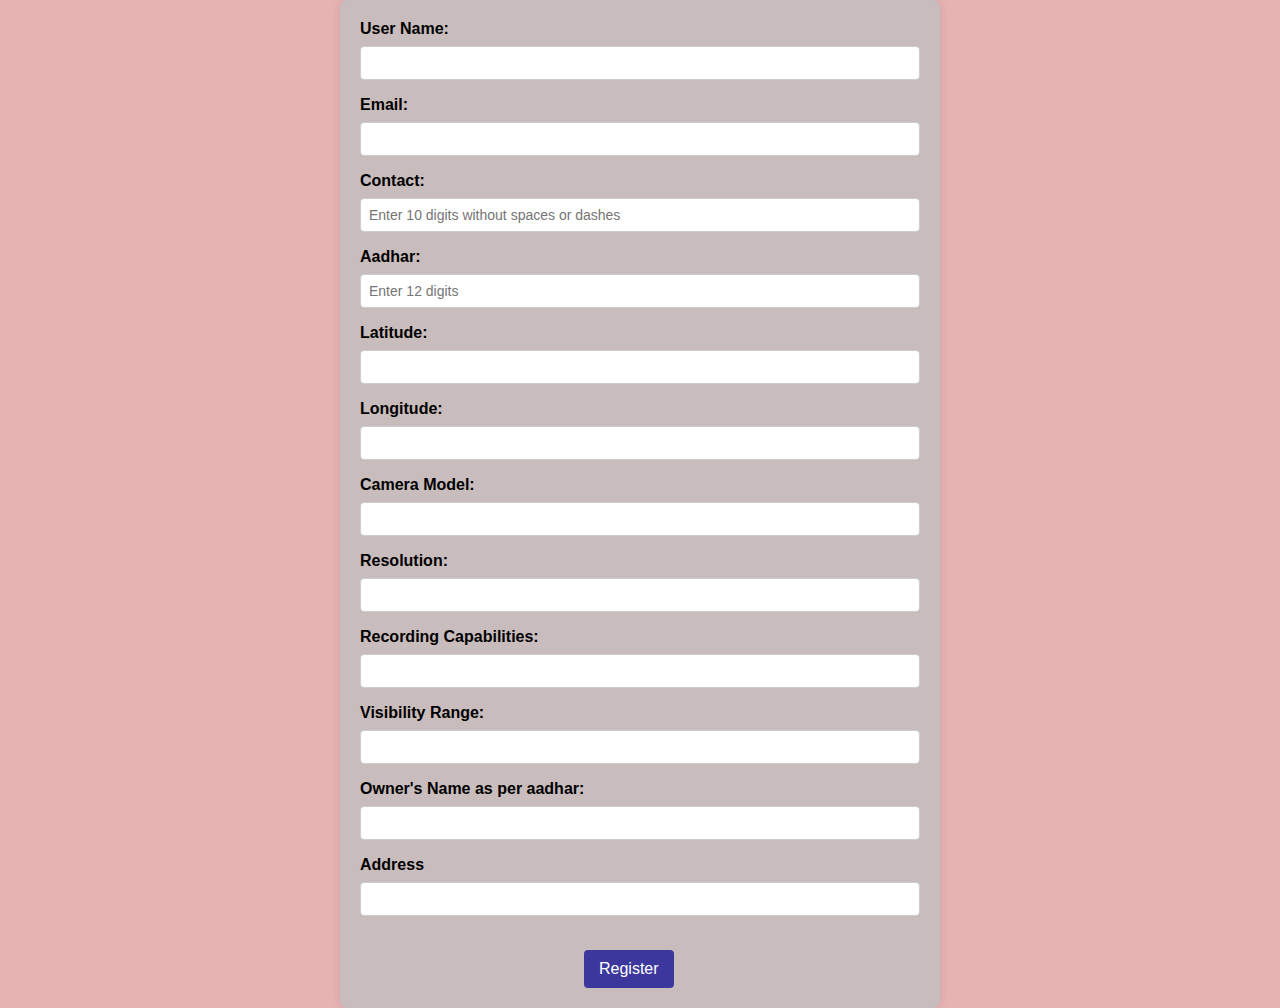
<file: RJPOLICE_HACK_069_Oregas_6-main/addcam.html>
<!DOCTYPE html>
<html lang="en">
<head>
    <meta charset="UTF-8">
    <meta name="viewport" content="width=device-width, initial-scale=1.0">
    <title>Camera Registration Form</title>
    <style>
        body {
            font-family: 'Arial', sans-serif;
            background-color: #e6b2b2;
            margin: 0;
            padding: 0;
            display: flex;
            justify-content: center;
            align-items: center;
            min-height: 100vh;
        }

        form {
            background-color: #c9bcbc;
            padding: 20px;
            border-radius: 8px;
            box-shadow: 0 0 10px rgba(0, 0, 0, 0.1);
            width: 100%;
            max-width: 600px; /* Set a maximum width if needed */
            box-sizing: border-box;
        }

        label {
            display: block;
            margin-bottom: 8px;
            font-weight: bold;
        }

        input {
            width: 100%;
            padding: 8px;
            margin-bottom: 16px;
            box-sizing: border-box;
            border: 1px solid #ccc;
            border-radius: 4px;
            font-size: 14px;
            color:rgb(202, 100, 176);
        }

        button {
            background-color: #1e1a96d3;
            color: #fff;
            margin-left:40%;
            padding: 10px 15px;
            border: none;
            border-radius: 4px;
            cursor: pointer;
            font-size: 16px;
        }

        button:hover {
            background-color: #ee5e1182;
        }
    </style>
</head>
<body>

    <form action="#" method="post" id="registrationForm">
        <!-- Personal Information -->
        <label for="name">User Name:</label>
        <input type="text" id="name" name="name" required>

        <label for="email">Email:</label>
        <input type="email" id="email" name="email" required>

        <label for="contact">Contact:</label>
        <input placeholder="Enter 10 digits without spaces or dashes" type="tel" id="contact" name="contact" pattern="[0-9]{10}" required>
       
        <label for="aadhar">Aadhar:</label>
        <input placeholder="Enter 12 digits" type="text" id="aadhar" name="aadhar" pattern="[0-9]{12}" required>
        
        <!-- Camera Information -->
        <label for="latitude">Latitude:</label>
        <input type="text" id="latitude" name="latitude" required>

        <label for="longitude">Longitude:</label>
        <input type="text" id="longitude" name="longitude" required>

        <label for="model">Camera Model:</label>
        <input type="text" id="model" name="model" required>

        <label for="resolution">Resolution:</label>
        <input type="text" id="resolution" name="resolution" required>

        <label for="recordingCapabilities">Recording Capabilities:</label>
        <input type="text" id="recordingCapabilities" name="recordingCapabilities" required>

        <label for="visibilityRange">Visibility Range:</label>
        <input type="text" id="visibilityRange" name="visibilityRange" required>

        <!-- Owner Contact Details -->
        <label for="ownerContactName">Owner's Name as per aadhar:</label>
        <input type="text" id="ownerContactName" name="ownerContactName" required>

        <label for="ownerContactEmail">Address</label>
        <input type="email" id="ownerContactEmail" name="ownerContactEmail" required>

         <br>
        <br>

        <button type="submit">Register</button>
    </form>

</body>
</html>
</file>
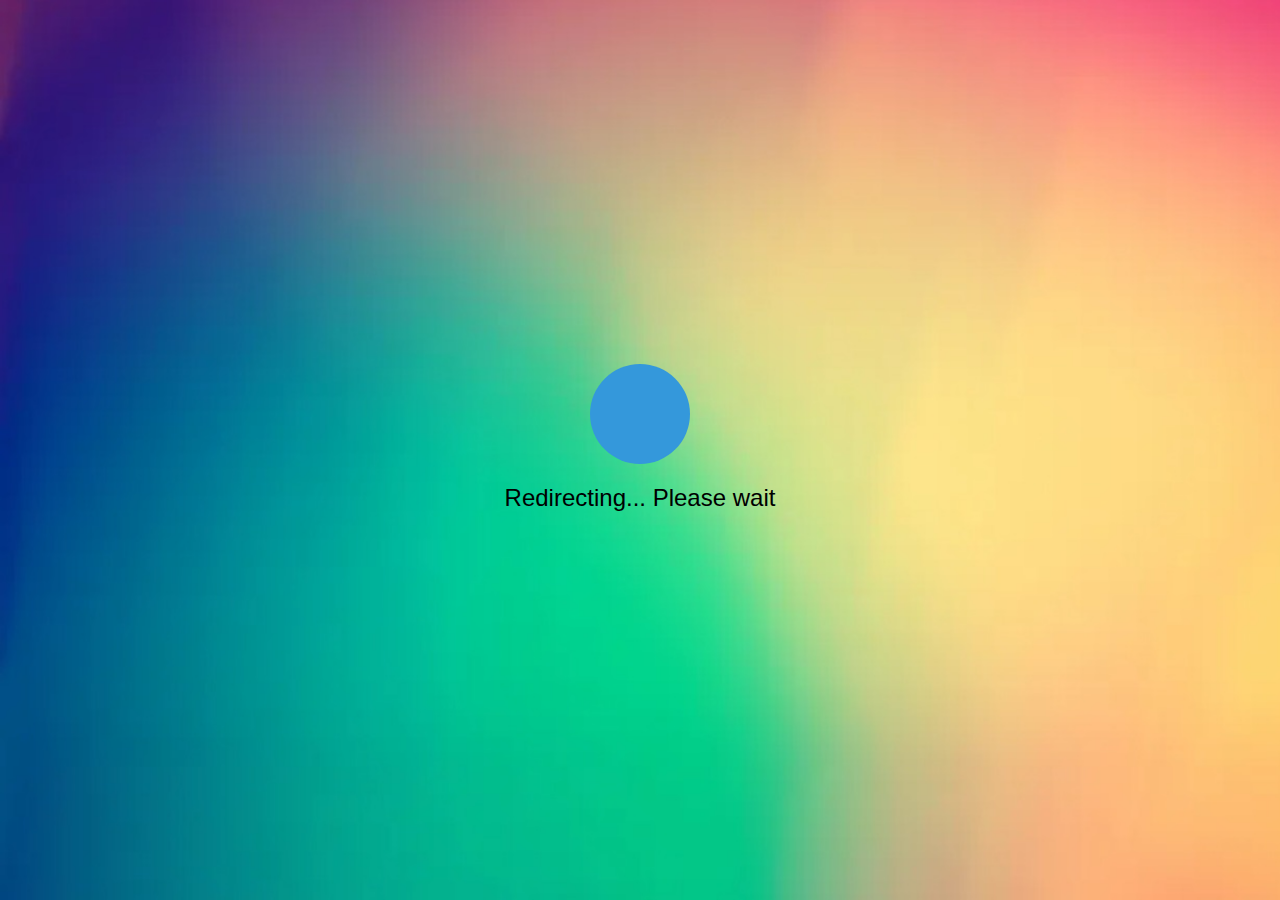
<file: RJPOLICE_HACK_069_Oregas_6-main/BufferPage.html>
<!DOCTYPE html>
<html lang="en">
<head>
    <meta charset="UTF-8">
    <meta name="viewport" content="width=device-width, initial-scale=1.0">
    <link rel="stylesheet" href="bufferstyle.css">
    <title>Buffering Page</title>
</head>
<body>
    <div class="buffering-container">
        <div class="buffering-animation"></div>
        <p class="buffering-text">Redirecting... Please wait</p>
    </div>

    
    <script src="bufferscript.js"></script>
</body>
</html>
</file>
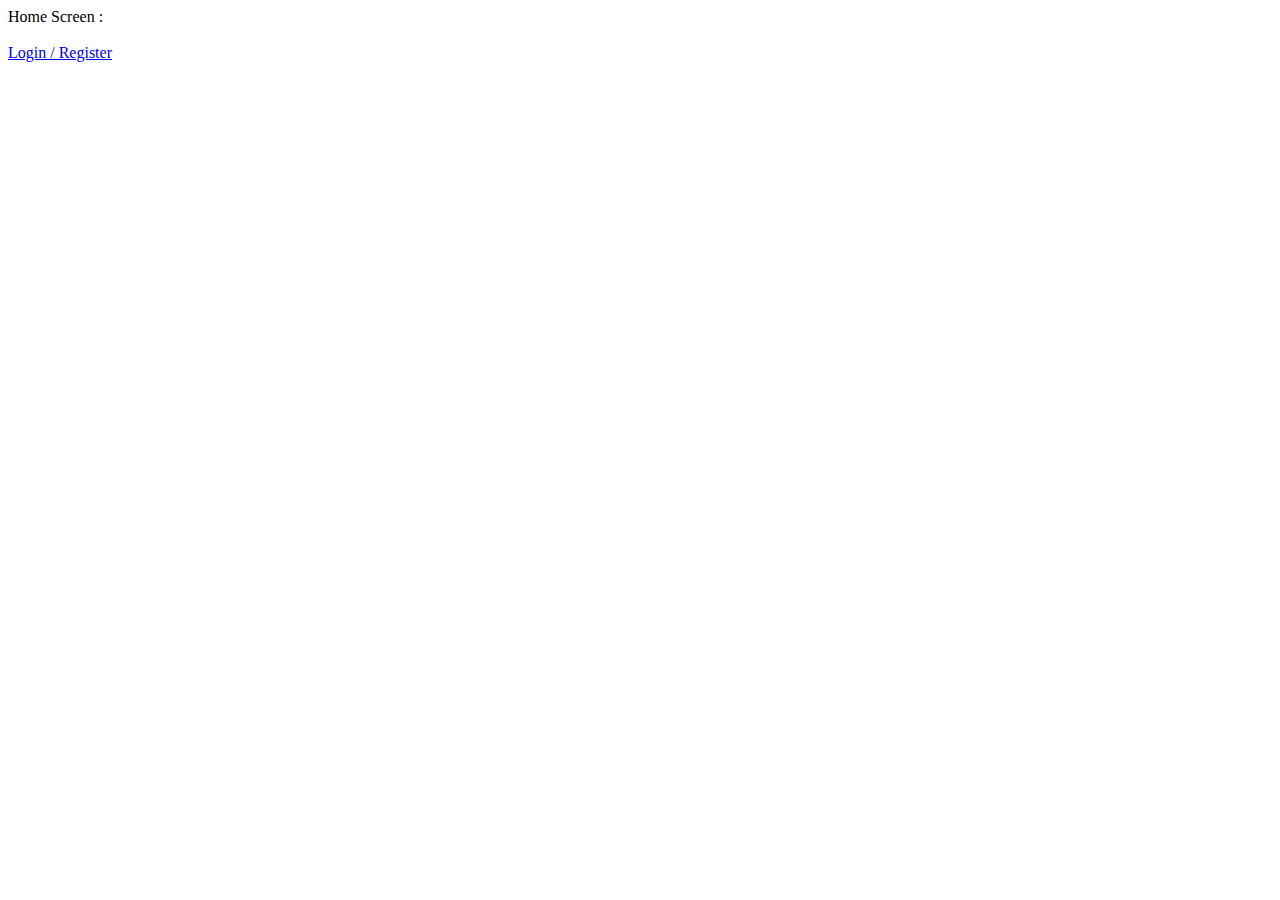
<file: RJPOLICE_HACK_069_Oregas_6-main/home.html>
<!DOCTYPE html>
<html>
<head>
<meta charset="ISO-8859-1">
<title>HomePage : Electricity Management System</title>
</head>
<body>
    Home Screen : <br>
    <br>
    <a href="BufferPage.html">Login / Register</a>
</body>
</html>
</file>
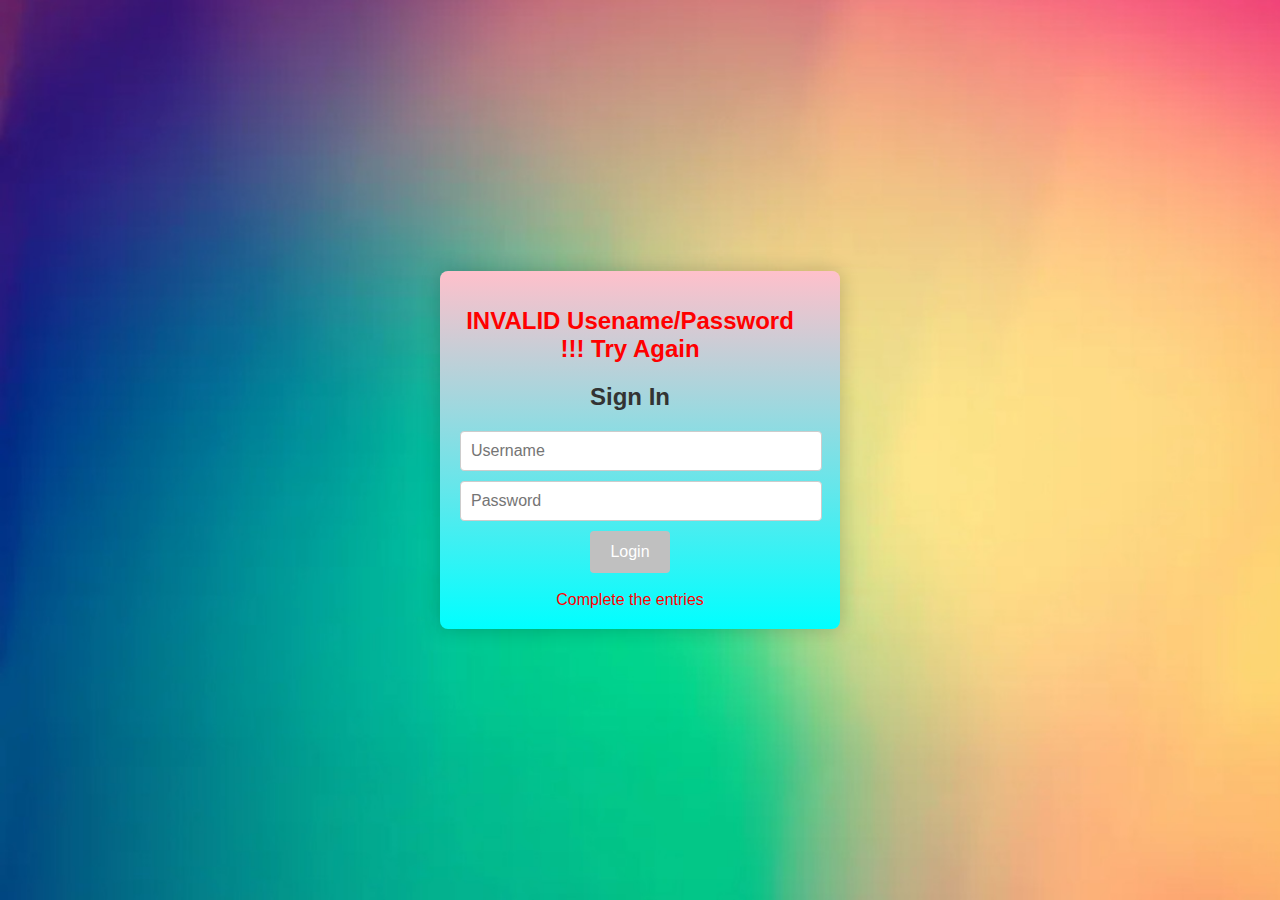
<file: RJPOLICE_HACK_069_Oregas_6-main/invalidlogin.html>
<!DOCTYPE html>
<html lang="en">
<head>
    <meta charset="UTF-8">
    <meta name="viewport" content="width=device-width, initial-scale=1.0">
    <title>Electricity Management System Login</title>
    
    <script type="text/javascript" src="loginscript.js"></script>
    <link rel="stylesheet" href="styles.css">
</head>
<body>
    <div class="login-container">
        <div class="login-box">
        <h1 style="font:16px; color:red">INVALID Usename/Password !!! Try Again</h1>
            <h1>Sign In</h1>
            <form action="login.jsp" method="post">
                <div class="input-container">
                    <input type="text" id="username" name="username" onkeyup="validate()" placeholder="Username">
                </div>
                <div class="input-container">
                    <input type="password" id="password" name="password" onkeyup="validate()" placeholder="Password">
                </div>
                <span id="submit"><button type="submit" style="background-color:rgb(192, 192, 192)" disabled>Login</button></span>
                <br>
            </form>
            <br>
            <div id="notice"><span style="color:red">Complete the entries</span></div>
        </div>
            
            
        </div>
        
</body>
</html>
</file>
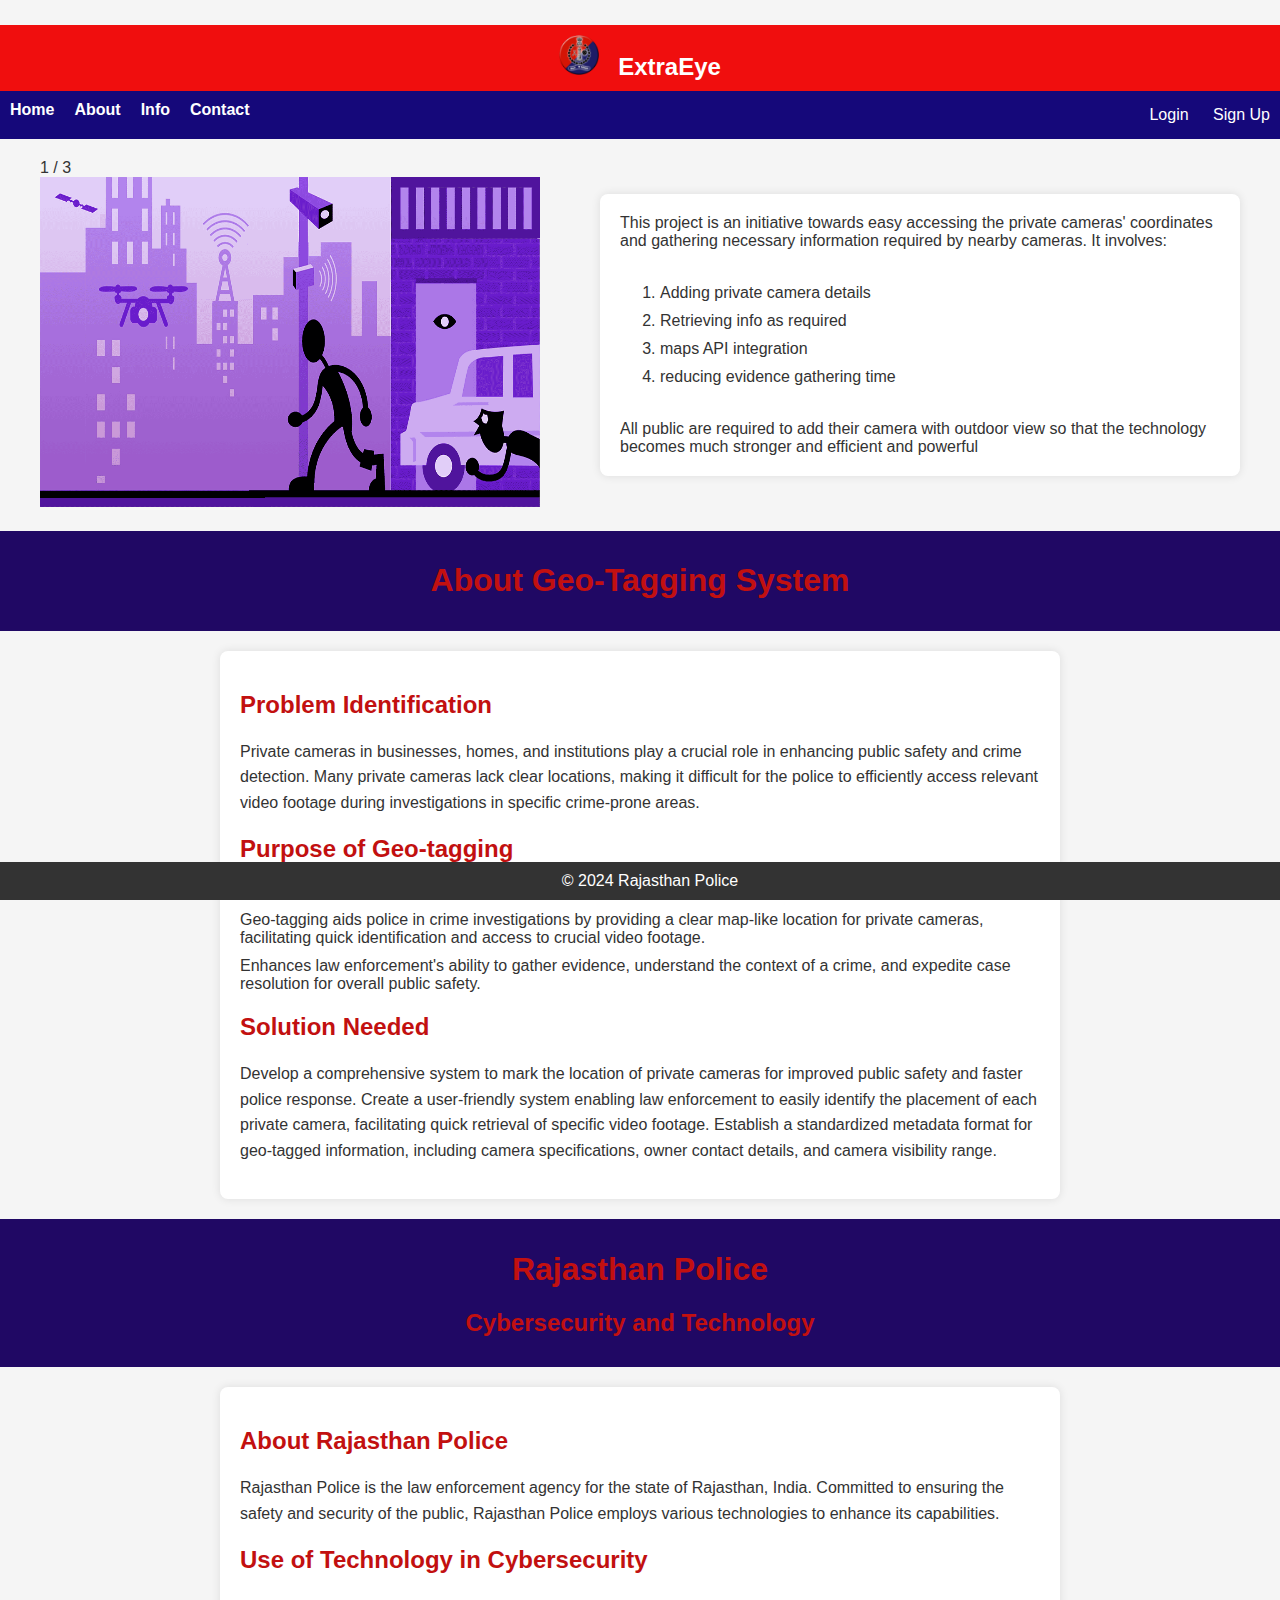
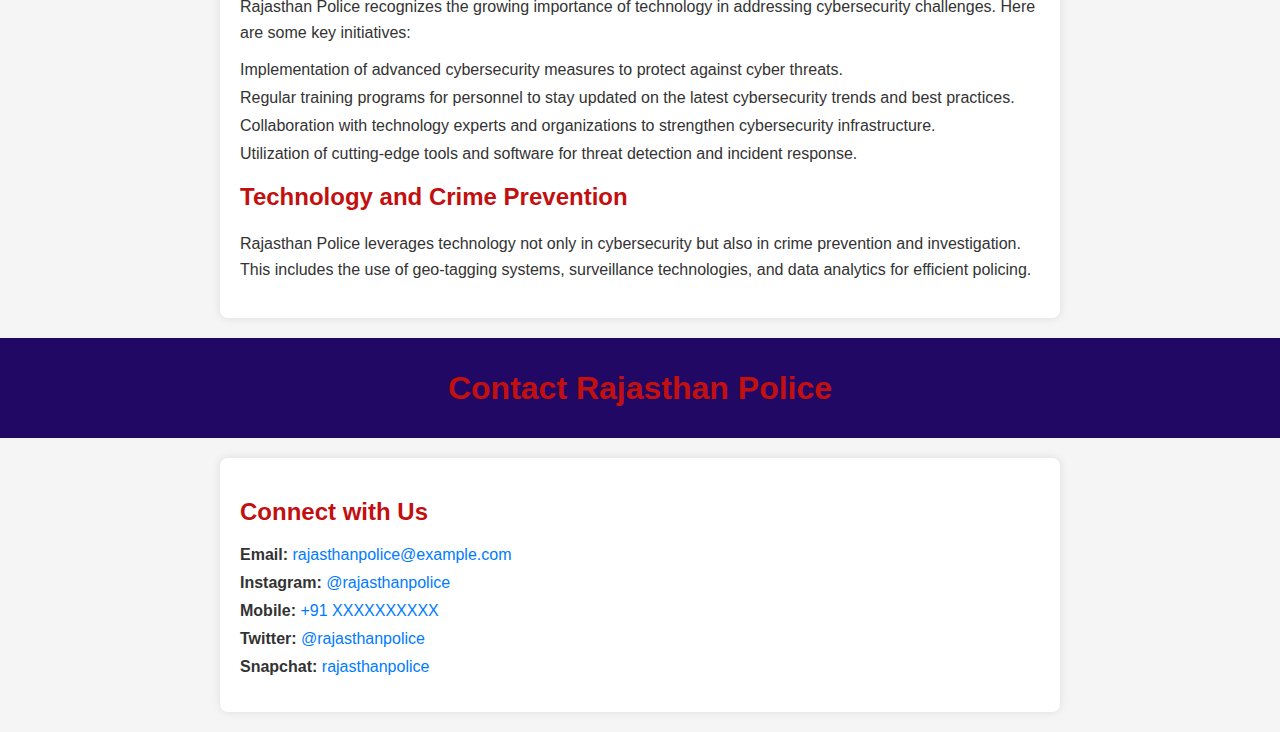
<file: RJPOLICE_HACK_069_Oregas_6-main/mainhome.html>
<!DOCTYPE html>
<html lang="en">
<head>
    <meta charset="UTF-8">
    <meta name="viewport" content="width=device-width, initial-scale=1.0">
    <style>
        body {
            font-family: 'Arial', sans-serif;
            background-color: #f5f5f5;
            margin: 0;
            padding: 0;
            color: #333;
        }

        header {
            background-color: #200864;
            color: white;
            padding: 10px;
            text-align: center;
        }

        section {
            max-width: 800px;
            margin: 20px auto;
            padding: 20px;
            background-color: #fff;
            border-radius: 8px;
            box-shadow: 0 0 10px rgba(0, 0, 0, 0.1);
        }

        h1, h2 {
            color: #c21010;
        }

        p {
            line-height: 1.6;
        }

        ul {
            list-style-type: none;
            padding: 0;
        }

        li {
            margin-bottom: 10px;
        }

        a {
            color: #007bff;
            text-decoration: none;
        }

        footer {
            background-color: #333;
            color: white;
            text-align: center;
            padding: 10px;
            position: fixed;
            bottom: 0;
            width: 100%;
        }


        body {
            font-family: 'Arial', sans-serif;
            background-color: #f5f5f5;
            margin: 0;
            padding: 0;
        }

        #head {
            background-color: #f00e0e;
            color: white;
            text-align: center;
            margin-top: 25px;
            padding: 10px;
        }
        #eye {
          margin-left: 19px;
          margin-bottom: 50px;
          font-size: x-large;

        }

        #top {
            display: flex;
            justify-content: space-between;
            align-items: center;
            background-color: #15087a;
            padding: 10px;
        }

        .navbar ul {
            list-style-type: none;
            margin: 0;
            padding: 0;
            display: flex;
        }

        .navbar li {
            margin-right: 20px;
        }

        .navbar a {
            text-decoration: none;
            color: white;
            font-weight: bold;
        }

        .right a {
            color: white;
            text-decoration: none;
            margin-left: 20px;
        }

        .right a:hover {
            text-decoration: underline;
        }

        .content-container {
            display: flex;
            justify-content: space-between;
            align-items: center;
            max-width: 1200px;
            margin: 0 auto;
            padding: 20px;
        }

        .slideshow-container {
            max-width: 600px;
            margin-right: 20px;
            position: relative;
        }

        .mySlides {
            display: none;
        }

        .fade {
            animation: fade 2s ease-in-out infinite;
        }

        @keyframes fade {
            0%, 100% {
                opacity: 0;
            }
            20%, 80% {
                opacity: 1;
            }
        }

        .dot {
            height: 15px;
            width: 15px;
            margin: 0 5px;
            background-color: #bbb;
            border-radius: 50%;
            display: inline-block;
            transition: background-color 0.6s ease;
        }

        .active {
            background-color: #717171;
        }

        #txt {
            max-width: 600px;
            background-color: #fff;
            border-radius: 8px;
            box-shadow: 0 0 10px rgba(0, 0, 0, 0.1);
            padding: 20px;
        }
    </style>
    <title>ExtraEye</title>
</head>
<body>

    <div id="head"><img src="logo.png" alt="LOGO" height="40vh" width="40vh" id="logo"><b id="eye">ExtraEye</b></div>
    <div id="top">
        <div class="navbar">
            <ul>
                <li><a href="#">Home</a></li>
                <li><a href="#about">About</a></li>
                <li><a href="#info">Info</a></li>
                <li><a href="#contact">Contact</a></li>
            </ul>
        </div>
        <div class="right">
            <a href="BufferPage.html">Login</a>
            <a href="SignUpForm.html">Sign Up</a>
        </div>
    </div>

    <div class="content-container">
        <div class="slideshow-container">

            <div class="mySlides fade">
                <div class="numbertext">1 / 3</div>
                <img src="img1.png" style="height: 330px; width:500px;">
            </div>

            <div class="mySlides fade">
                <div class="numbertext">2 / 3</div>
                <img src="img2.jpg" style="height: 330px; width:500px;">
            </div>

            <div class="mySlides fade">
                <div class="numbertext">3 / 3</div>
                <img src="img3.jpg" style="height: 330px; width:500px;">
            </div>

        </div>
        <div id="txt">This project is an initiative towards easy accessing the private cameras' coordinates and gathering
            necessary information required by nearby cameras. It involves: <br><br>
            <ol>
                <li>Adding private camera details</li>
                <li>Retrieving info as required</li>
                <li>maps API integration</li>
                <li>reducing evidence gathering time</li>
            </ol>
            <br>All public are required to add their camera with outdoor view so that the technology becomes much stronger and efficient and powerful
        </div>
    </div>

    <header id="about">
        <h1>About Geo-Tagging System</h1>
    </header>

    <section>
        <h2>Problem Identification</h2>
        <p>
            Private cameras in businesses, homes, and institutions play a crucial role in enhancing public safety and crime detection.
            Many private cameras lack clear locations, making it difficult for the police to efficiently access relevant video footage during investigations in specific crime-prone areas.
        </p>

        <h2>Purpose of Geo-tagging</h2>
        <ul>
            <li>Geo-tagging involves tagging cameras with precise location information.</li>
            <li>Geo-tagging aids police in crime investigations by providing a clear map-like location for private cameras, facilitating quick identification and access to crucial video footage.</li>
            <li>Enhances law enforcement's ability to gather evidence, understand the context of a crime, and expedite case resolution for overall public safety.</li>
        </ul>

        <h2>Solution Needed</h2>
        <p>
            Develop a comprehensive system to mark the location of private cameras for improved public safety and faster police response.
            Create a user-friendly system enabling law enforcement to easily identify the placement of each private camera, facilitating quick retrieval of specific video footage.
            Establish a standardized metadata format for geo-tagged information, including camera specifications, owner contact details, and camera visibility range.
        </p>

        <!-- Add more sections as needed -->

    </section>

    <footer>
        &copy; 2024 Geo-Tagging System
    </footer>
    <header id="info">
        <h1>Rajasthan Police</h1>
        <h2>Cybersecurity and Technology</h2>
    </header>

    <section>
        <h2>About Rajasthan Police</h2>
        <p>
            Rajasthan Police is the law enforcement agency for the state of Rajasthan, India. Committed to ensuring the safety and security of the public, Rajasthan Police employs various technologies to enhance its capabilities.
        </p>

        <h2>Use of Technology in Cybersecurity</h2>
        <p>
            Rajasthan Police recognizes the growing importance of technology in addressing cybersecurity challenges. Here are some key initiatives:
        </p>

        <ul>
            <li>Implementation of advanced cybersecurity measures to protect against cyber threats.</li>
            <li>Regular training programs for personnel to stay updated on the latest cybersecurity trends and best practices.</li>
            <li>Collaboration with technology experts and organizations to strengthen cybersecurity infrastructure.</li>
            <li>Utilization of cutting-edge tools and software for threat detection and incident response.</li>
        </ul>

        <h2>Technology and Crime Prevention</h2>
        <p>
            Rajasthan Police leverages technology not only in cybersecurity but also in crime prevention and investigation. This includes the use of geo-tagging systems, surveillance technologies, and data analytics for efficient policing.
        </p>

        <!-- Add more sections as needed -->

    </section>

    <footer>
        &copy; 2024 Rajasthan Police
    </footer>
    <header id="contact">
        <h1>Contact Rajasthan Police</h1>
    </header>

    <section>
        <h2>Connect with Us</h2>
        <ul>
            <li><strong>Email:</strong> <a href="mailto:rajasthanpolice@example.com">rajasthanpolice@example.com</a></li>
            <li><strong>Instagram:</strong> <a href="https://www.instagram.com/rajasthanpolice/" target="_blank">@rajasthanpolice</a></li>
            <li><strong>Mobile:</strong> <a href="tel:+91XXXXXXXXXX">+91 XXXXXXXXXX</a></li>
            <li><strong>Twitter:</strong> <a href="https://twitter.com/rajasthanpolice" target="_blank">@rajasthanpolice</a></li>
            <li><strong>Snapchat:</strong> <a href="https://www.snapchat.com/add/rajasthanpolice" target="_blank">rajasthanpolice</a></li>
            <!-- Add more social media links as needed -->
        </ul>
    </section>

    <footer>
        &copy; 2024 Rajasthan Police
    </footer>

    <script>
        let slideIndex = 0;
        showSlides();

        function showSlides() {
            let i;
            let slides = document.getElementsByClassName("mySlides");
            let dots = document.getElementsByClassName("dot");
            for (i = 0; i < slides.length; i++) {
                slides[i].style.display = "none";
            }
            slideIndex++;
            if (slideIndex > slides.length) {slideIndex = 1}
            for (i = 0; i < dots.length; i++) {
                dots[i].className = dots[i].className.replace(" active", "");
            }
            slides[slideIndex-1].style.display = "block";
            dots[slideIndex-1].className += " active";
            setTimeout(showSlides, 8000); // Change image every 2 seconds
        }
    </script>
</body>
</html>
</file>
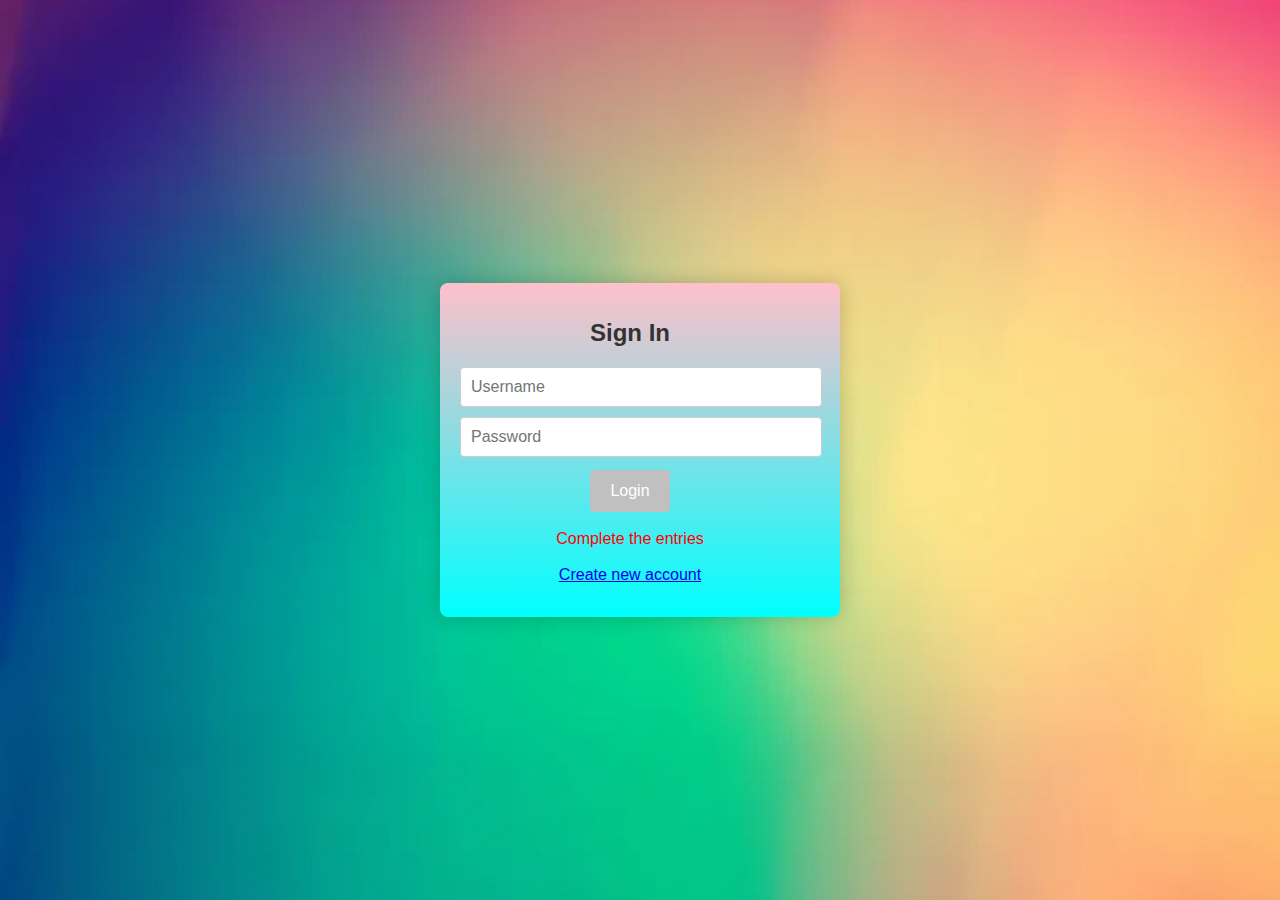
<file: RJPOLICE_HACK_069_Oregas_6-main/SignInForm.html>
<!DOCTYPE html>
<html lang="en">
<head>
    <meta charset="UTF-8">
    <meta name="viewport" content="width=device-width, initial-scale=1.0">
    <title>Electricity Management System Login</title>
    
    <script type="text/javascript" src="loginscript.js"></script>
    <link rel="stylesheet" href="styles.css">
</head>
<body>
    <div class="login-container">
        <div class="login-box">
            <h1>Sign In</h1>
            <form action="login.jsp" method="post">
                <div class="input-container">
                    <input type="text" id="username" name="username" onkeyup="validate()" placeholder="Username">
                </div>
                <div class="input-container">
                    <input type="password" id="password" name="password" onkeyup="validate()" placeholder="Password">
                </div>
                <div style="margin-bottom: 13px;">
            </div>
                <span id="submit"><button type="submit" style="background-color:rgb(192, 192, 192)" disabled>Login</button></span>
                <br>
            </form><br>
            
            <div id="notice"><span style="color:red">Complete the entries</span></div><br>
            <div style="margin-bottom: 13px;">
                    <a href="SignUpForm.html" >Create new account</a>
                </div>
            
        </div>
        
            
            
        </div>
        
</body>
</html>
</file>
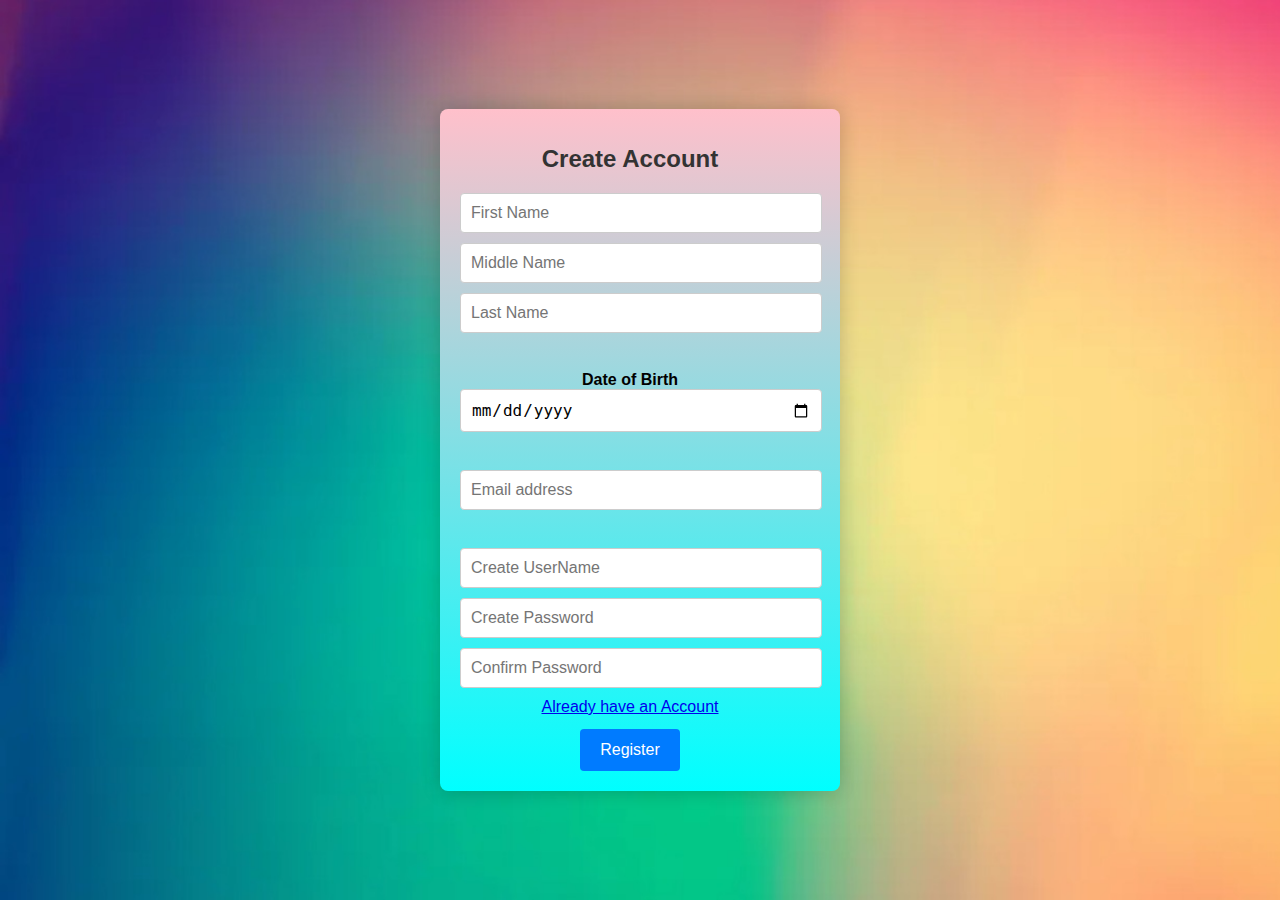
<file: RJPOLICE_HACK_069_Oregas_6-main/SignUpForm.html>
<!DOCTYPE html>
<html lang="en">
<head>
    <meta charset="UTF-8">
    <meta name="viewport" content="width=device-width, initial-scale=1.0">
    <title>SignUp . Electricity Management System</title>
    <link rel="stylesheet" href="styles.css">
</head>
<body>
    <div class="login-container">
        <div class="login-box">
            <h1>Create Account</h1>
            <form action="signup.jsp" method="post">
                <!--First , middle , last Names-->
                <div class="input-container">
                    <input type="text" id="username" name="fname" placeholder="First Name" required>
                </div>
                <div class="input-container">
                    <input type="text" id="username" name="mname" placeholder="Middle Name">
                </div>
                <div class="input-container">
                    <input type="text" id="username" name="lname" placeholder="Last Name" required>
                </div>

                <br>
                
                <!--Date of Birth-->
                <div class="input-container" >
                    <span style="padding-top:8px; padding-bottom:8px ;border:0px ; font-weight:700;">Date of Birth </span>
                    <br>
                    <input type="date" name="date"  required>
                </div>

                <br>
                
                <!--Email address-->
                <div class="input-container">
                    <input type="email" id="email" name="email" placeholder="Email address" required>
                </div>

                <br>
                <div class="input-container">
                    <input type="text" id="uname" name="username" placeholder="Create UserName" required>
                </div>
                <div class="input-container">
                    <input type="password" id="password" name="fpassword" placeholder="Create Password" required>
                </div>
                <div class="input-container">
                    <input type="password" id="password" name="cpassword" placeholder="Confirm Password" required>
                </div>
                <div style="margin-bottom: 13px;">
                    <a href="SignInForm.html" >Already have an Account</a>
                </div>
                
                <button type="submit">Register</button>
            </form>
        </div>
    </div>
</body>
</html>
</file>
<file: RJPOLICE_HACK_069_Oregas_6-main/bufferstyle.css>
@charset "ISO-8859-1";
body {
	font-family: 'Arial', sans-serif;
    background-image: url(bgimg_login.jpg);
    background-repeat: no-repeat;
    background-size: cover;
    display: flex;
    justify-content: center;
    align-items: center;
    height: 100vh;
    margin: 0;   
}

.buffering-container {
    text-align: center;
}

.buffering-animation {
    width: 100px;
    height: 100px;
    background-color: #3498db;
    border-radius: 50%;
    animation: spin 2s linear infinite;
    margin: 0 auto;
}

.buffering-text {
    font-size: 24px;
    margin-top: 20px;
}

@keyframes spin {
    0% { transform: rotate(0deg); }
    100% { transform: rotate(360deg); }
}
</file>
<file: RJPOLICE_HACK_069_Oregas_6-main/styles.css>
@charset "ISO-8859-1";
body {
    font-family: 'Arial', sans-serif;
    background-image: url(bgimg_login.jpg);
    background-repeat: no-repeat;
    background-size: cover;
    margin: 0;
    display: flex;
    justify-content: center;
    align-items: center;
    height: 100vh;
}

.login-container {
    background-image: linear-gradient(pink,aqua);
    border-radius: 8px;
    box-shadow: 0 0 20px rgba(0, 0, 0, 0.2);
    width: 400px;
    text-align: center;
}

.login-box {
    padding: 20px;
    padding-right: 40px;
}

.login-box h1 {
    font-size: 24px;
    margin-bottom: 20px;
    color: #333;
}

.input-container {
    margin: 10px 0;
}

input {
    width: 100%;
    padding: 10px;
    border: 1px solid #ccc;
    border-radius: 4px;
    font-size: 16px;
}

button {
    background-color: #007BFF;
    color: #fff;
    padding: 12px 20px;
    border: none;
    border-radius: 4px;
    font-size: 16px;
    cursor: pointer;
}

button:hover {
    background-color: #0056b3;
}
</file>
